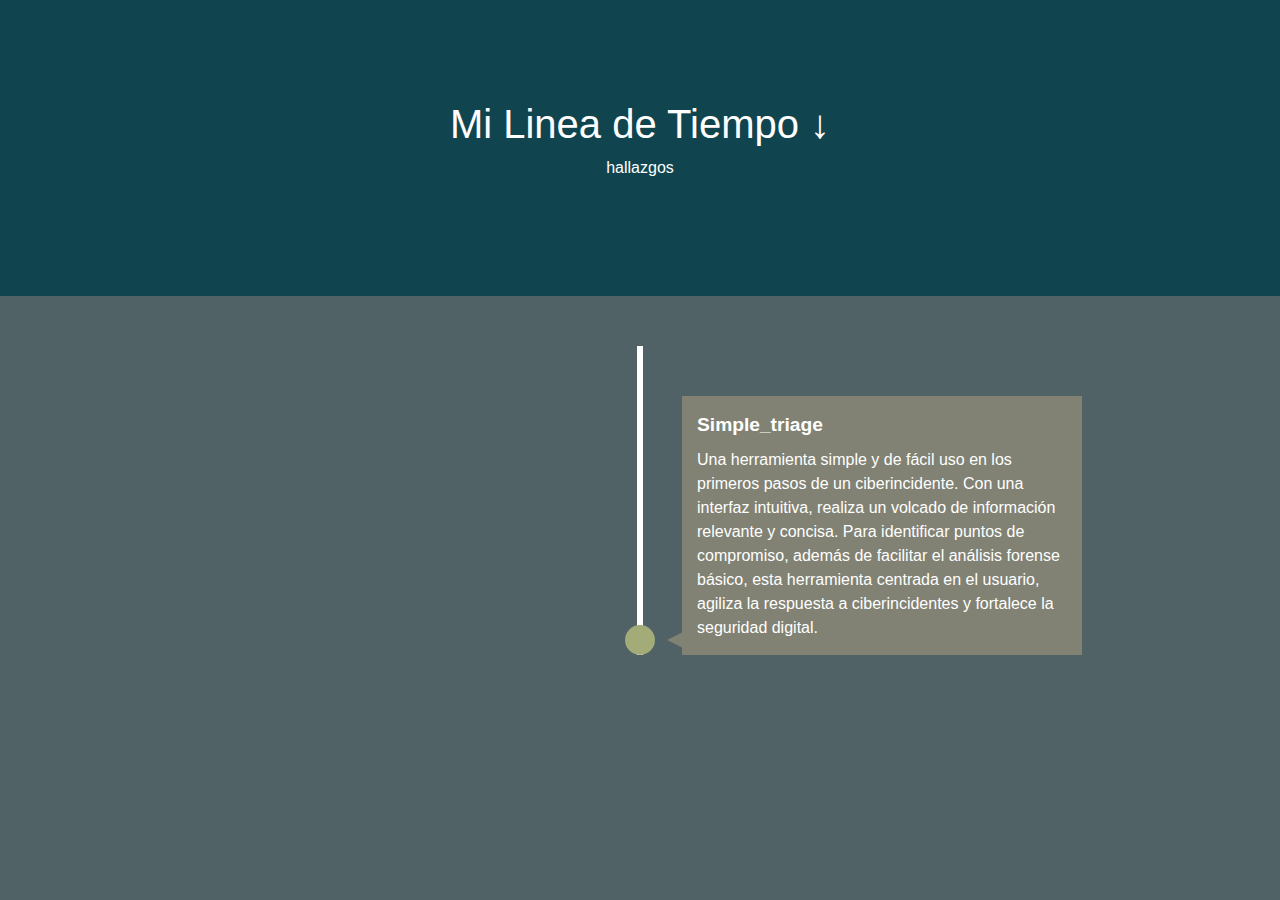
<file: index.html>
<!DOCTYPE html>
<html lang="en">
<head>
    <meta charset="UTF-8">
    <meta name="viewport" content="width=device-width, initial-scale=1.0">
    <!-- Bootstrap CSS -->
    <link rel="stylesheet" href="https://stackpath.bootstrapcdn.com/bootstrap/4.3.1/css/bootstrap.min.css">
    <link rel="stylesheet" href="stylesheet.css">
    <title>Document</title>
</head>
<body>
    <section class="intro">
        <div class="container">
          <h1>Mi Linea de Tiempo &darr;</h1>
          <div>
            <p>
              hallazgos
            </p>
          </div>
        </div>
      </section>
      
      <section class="timeline">
        <ul>
          <li>
            <a href="simple_triage.html">
              <div>
                <time>Simple_triage</time>Una herramienta simple y de fácil uso en los primeros pasos de un ciberincidente. Con una interfaz intuitiva, realiza un volcado de información relevante y concisa. Para identificar puntos de compromiso, además de facilitar el análisis forense básico, esta herramienta centrada en el usuario, agiliza la respuesta a ciberincidentes y fortalece la seguridad digital.
              </div>
            </a>
          </li>
        </ul>
      </section>
      <script>
        (function () {
  "use strict";

  // define variables
  var items = document.querySelectorAll(".timeline li");

 function isElementInViewport(el) {
    var rect = el.getBoundingClientRect();
    return (
      rect.top >= 0 &&
      rect.left >= 0 &&
      rect.bottom <=
        (window.innerHeight || document.documentElement.clientHeight) &&
      rect.right <= (window.innerWidth || document.documentElement.clientWidth)
    );
  }

  function callbackFunc() {
    for (var i = 0; i < items.length; i++) {
      if (isElementInViewport(items[i])) {
        items[i].classList.add("in-view");
      }
    }
  }

  // listen for events
  window.addEventListener("load", callbackFunc);
  window.addEventListener("resize", callbackFunc);
  window.addEventListener("scroll", callbackFunc);
})();

      </script>
    <script src="https://code.jquery.com/jquery-3.3.1.slim.min.js"></script>
    <script src="https://cdnjs.cloudflare.com/ajax/libs/popper.js/1.14.7/umd/popper.min.js"></script>
    <script src="https://stackpath.bootstrapcdn.com/bootstrap/4.3.1/js/bootstrap.min.js"></script>
</body>
</html>
</file>
<file: stylesheet.css>
*,
*::before,
*::after {
  margin: 0;
  padding: 0;
  box-sizing: border-box;
}

body {
  font: normal 16px/1.5 "Helvetica Neue", sans-serif;
  background: #506266;
  color: #fff;
  overflow-x: hidden;
  padding-bottom: 50px;
}


/* INTRO SECTION
–––––––––––––––––––––––––––––––––––––––––––––––––– */

.intro {
  background: #10454F;
  padding: 100px 0;
}

.container {
  width: 90%;
  max-width: 1200px;
  margin: 0 auto;
  text-align: center;
}

h1 {
  font-size: 2.5rem;
}


/* TIMELINE
–––––––––––––––––––––––––––––––––––––––––––––––––– */

.timeline ul {
  background: #506266;
  padding: 50px 0;
}

.timeline ul li {
  list-style-type: none;
  position: relative;
  width: 6px;
  margin: 0 auto;
  padding-top: 50px;
  background: #fff;
}

.timeline ul li a {
  text-decoration: none; /* Agrega esta línea para quitar el subrayado */
  color: inherit; /* Esto asegura que el color del texto sea el mismo que el color del contenedor */
}

.timeline ul li::after {
  content: "";
  position: absolute;
  left: 50%;
  bottom: 0;
  transform: translateX(-50%);
  width: 30px;
  height: 30px;
  border-radius: 50%;
  background: inherit;
  z-index: 1;
}

.timeline ul li div {
  position: relative;
  bottom: 0;
  width: 400px;
  padding: 15px;
  background: #818274;
}

.timeline ul li div::before {
  content: "";
  position: absolute;
  bottom: 7px;
  width: 0;
  height: 0;
  border-style: solid;
}

.timeline ul li:nth-child(odd) div {
  left: 45px;
}

.timeline ul li:nth-child(odd) div::before {
  left: -15px;
  border-width: 8px 16px 8px 0;
  border-color: transparent #818274 transparent transparent;
}

.timeline ul li:nth-child(even) div {
  left: -439px;
}

.timeline ul li:nth-child(even) div::before {
  right: -15px;
  border-width: 8px 0 8px 16px;
  border-color: transparent transparent transparent #818274;
}

time {
  display: block;
  font-size: 1.2rem;
  font-weight: bold;
  margin-bottom: 8px;
}


/* EFFECTS
–––––––––––––––––––––––––––––––––––––––––––––––––– */

.timeline ul li::after {
  transition: background 0.5s ease-in-out;
}

.timeline ul li.in-view::after {
  background: #A3AB78;
}

.timeline ul li div {
  visibility: hidden;
  opacity: 0;
  transition: all 0.5s ease-in-out;
}

.timeline ul li:nth-child(odd) div {
  transform: translate3d(200px, 0, 0);
}

.timeline ul li:nth-child(even) div {
  transform: translate3d(-200px, 0, 0);
}

.timeline ul li.in-view div {
  transform: none;
  visibility: visible;
  opacity: 1;
}


/* GENERAL MEDIA QUERIES
–––––––––––––––––––––––––––––––––––––––––––––––––– */

@media screen and (max-width: 900px) {
  .timeline ul li div {
    width: 250px;
  }
  .timeline ul li:nth-child(even) div {
    left: -289px;
    /*250+45-6*/
  }
}

@media screen and (max-width: 600px) {
  .timeline ul li {
    margin-left: 20px;
  }
  .timeline ul li div {
    width: calc(100vw - 91px);
  }
  .timeline ul li:nth-child(even) div {
    left: 45px;
  }
  .timeline ul li:nth-child(even) div::before {
    left: -15px;
    border-width: 8px 16px 8px 0;
    border-color: transparent #f45b69 transparent transparent;
  }
}


/* EXTRA/CLIP PATH STYLES
–––––––––––––––––––––––––––––––––––––––––––––––––– */
.timeline-clippy ul li::after {
  width: 40px;
  height: 40px;
  border-radius: 0;
}

.timeline-rhombus ul li::after {
  clip-path: polygon(50% 0%, 100% 50%, 50% 100%, 0% 50%);
}

.timeline-rhombus ul li div::before {
  bottom: 12px;
}

.timeline-star ul li::after {
  clip-path: polygon(
    50% 0%,
    61% 35%,
    98% 35%,
    68% 57%,
    79% 91%,
    50% 70%,
    21% 91%,
    32% 57%,
    2% 35%,
    39% 35%
  );
}

.timeline-heptagon ul li::after {
  clip-path: polygon(
    50% 0%,
    90% 20%,
    100% 60%,
    75% 100%,
    25% 100%,
    0% 60%,
    10% 20%
  );
}

.timeline-infinite ul li::after {
  animation: scaleAnimation 2s infinite;
}

@keyframes scaleAnimation {
  0% {
    transform: translateX(-50%) scale(1);
  }
  50% {
    transform: translateX(-50%) scale(1.25);
  }
  100% {
    transform: translateX(-50%) scale(1);
  }
}
</file>
